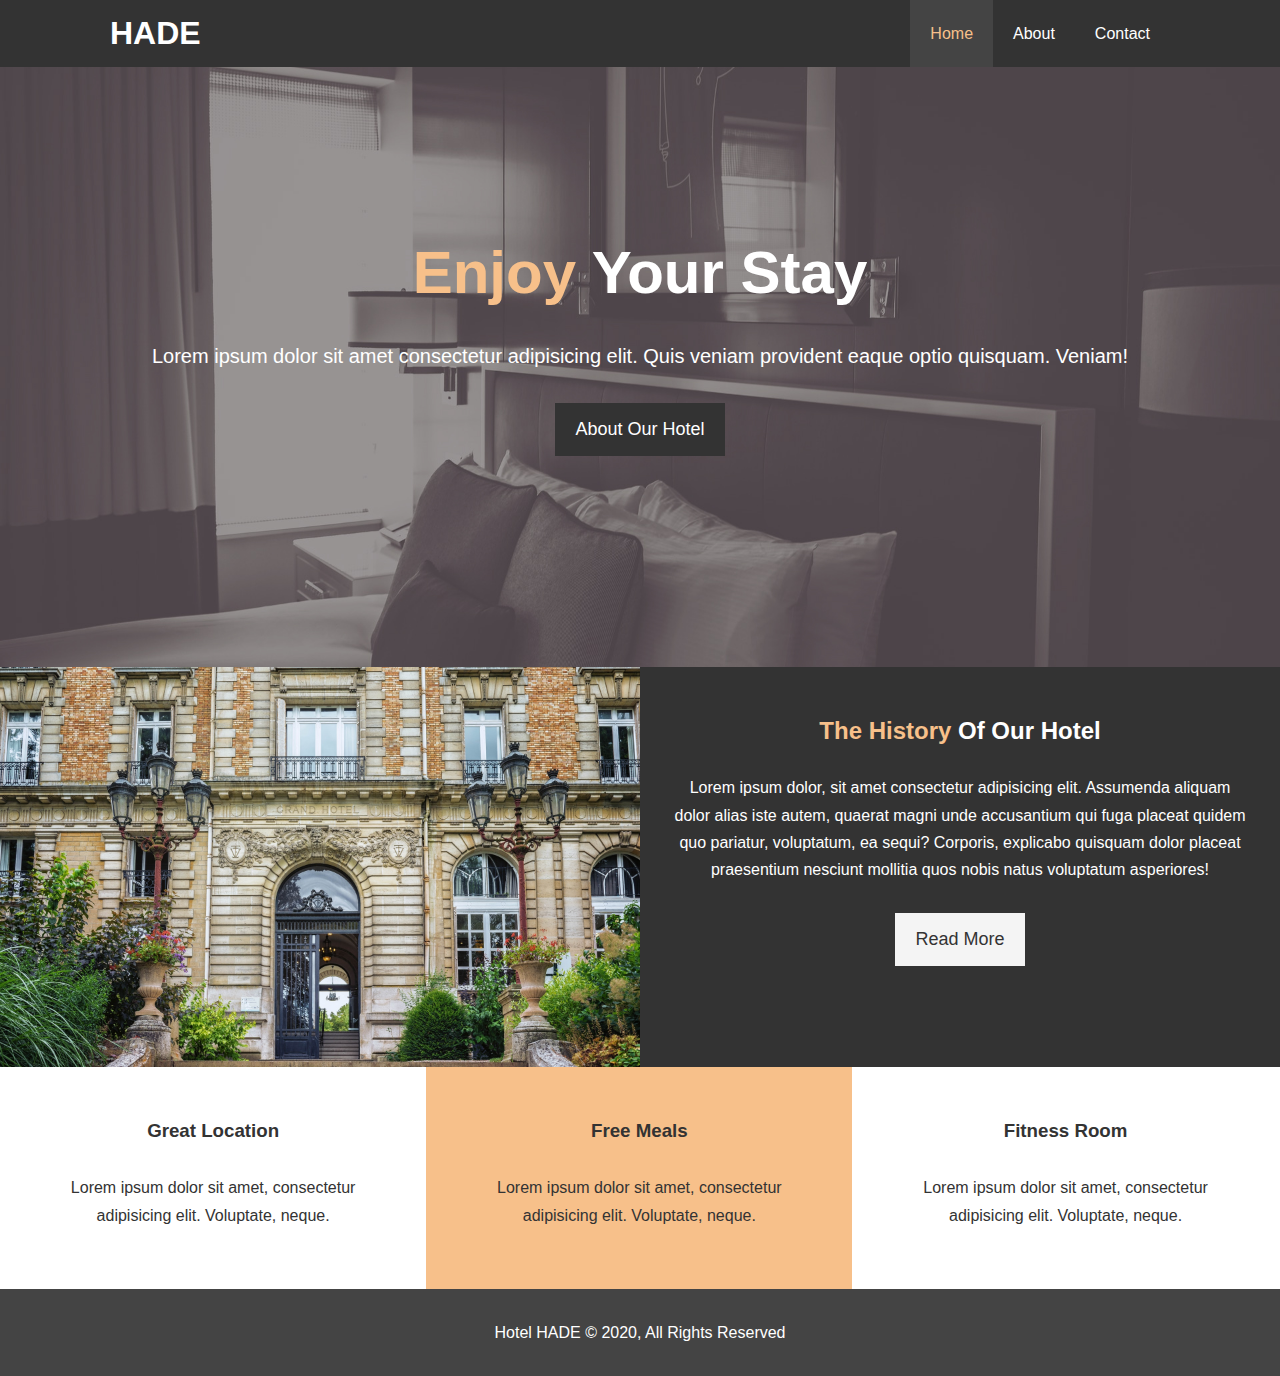
<file: index.html>
<!DOCTYPE html>
<html lang="en">
<head>
    <meta charset="UTF-8">
    <meta name="viewport" content="width=device-width, initial-scale=1.0">
    <meta name="description" content="Welcome to the most extraordinary hotel in Shimla, India">
    <meta name="keywords" content="hotel,shimla,hotel hill view,hillstation">
    <link rel="stylesheet" href="https://pro.fontawesome.com/releases/v5.10.0/css/all.css" integrity="sha384-AYmEC3Yw5cVb3ZcuHtOA93w35dYTsvhLPVnYs9eStHfGJvOvKxVfELGroGkvsg+p" crossorigin="anonymous"/>
    <link rel="stylesheet" href="css/style.css">
    <link rel="stylesheet" media="screen and (max-width: 768px)" href="css/mobile.css">
    <title>Hotel AD | Welcome</title>
</head>
<body>
    <header>
        <nav id="navbar">
            <div class="container">
                <h1 class="logo"><a href="index.html">HADE</a></h1>
                <ul>
                    <li><a class="current" href="index.html">Home</a></li>
                    <li><a href="about.html">About</a></li>
                    <li><a href="contact.html">Contact</a></li>
                </ul>
            </div>
        </nav>

        <div id="showcase">
            <div class="container">
                <div class="showcase-content">
                    <h1><span class="text-primary">Enjoy</span> Your Stay</h1>
                    <p class="lead">Lorem ipsum dolor sit amet consectetur adipisicing elit. Quis veniam provident eaque optio quisquam. Veniam!</p>
                    <a class="btn" href="about.html">About Our Hotel</a>
                </div>
            </div>
        </div>
    </header>

    <section id="home-info" class="bg-dark">
        <div class="info-img"></div>
        <div class="info-content">
            <h2><span class="text-primary">The History</span> Of Our Hotel</h2>
            <p>Lorem ipsum dolor, sit amet consectetur adipisicing elit. Assumenda
                aliquam dolor alias iste autem, quaerat magni unde accusantium qui
                fuga placeat quidem quo pariatur, voluptatum, ea sequi? Corporis,
                explicabo quisquam dolor placeat praesentium nesciunt mollitia quos
                nobis natus voluptatum asperiores!</p>
                <a href="about.html" class="btn btn-light">Read More</a>
        </div>
    </section>

    <section class="features">
        <div class="box bg-light">
            <i class="fas fa-hotel fa-3x"></i>
            <h3>Great Location</h3>
            <p>Lorem ipsum dolor sit amet, consectetur adipisicing elit. Voluptate, neque.</p>
        </div>
        <div class="box bg-primary ">
            <i class="fas fa-utensils fa-3x"></i>
            <h3>Free Meals</h3>
            <p>Lorem ipsum dolor sit amet, consectetur adipisicing elit. Voluptate, neque.</p></div>
        <div class="box bg-light">
            <i class="fas fa-dumbbell fa-3x"></i>
            <h3>Fitness Room</h3>
            <p>Lorem ipsum dolor sit amet, consectetur adipisicing elit. Voluptate, neque.</p>
        </div>
    </section>

    <div class="clr"></div>
    
    <footer id="main-footer" class="bg-dark">
        <p>Hotel HADE &copy; 2020, All Rights Reserved</p>
    </footer>
</body>
</html>
</file>
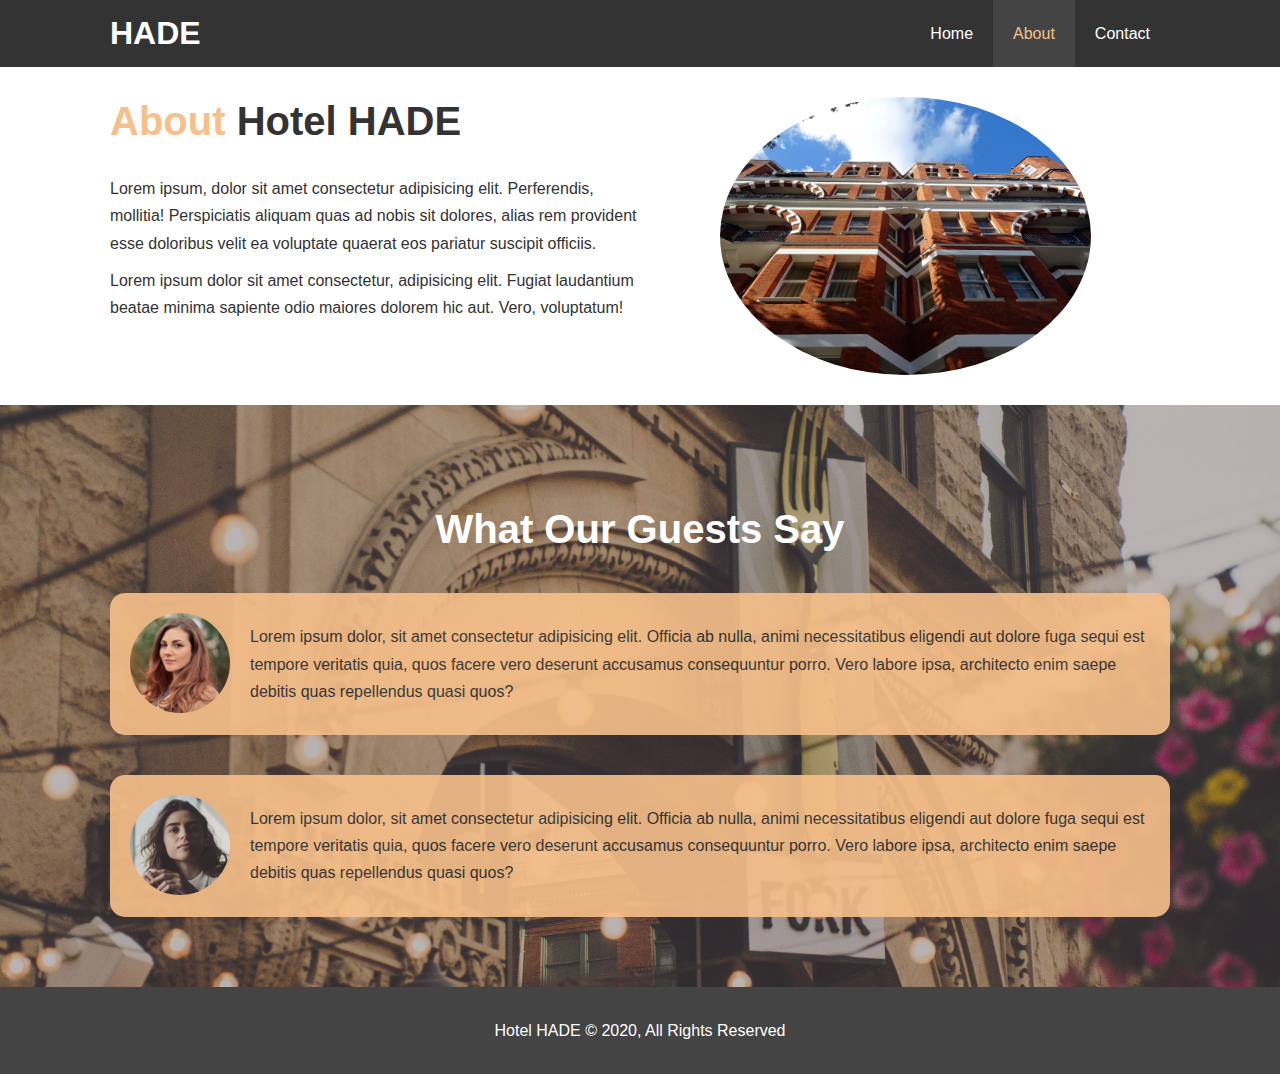
<file: about.html>
<!DOCTYPE html>
<html lang="en">
<head>
    <meta charset="UTF-8">
    <meta name="viewport" content="width=device-width, initial-scale=1.0">
    <meta name="description" content="Welcome to the most extraordinary hotel in Shimla, India">
    <meta name="keywords" content="hotel,shimla,hotel hill view,hillstation">
    <link rel="stylesheet" href="css/style.css">
    <link rel="stylesheet" media="screen and (max-width: 768px)" href="css/mobile.css">
    <title>Hotel AD | About</title>
</head>
<body>
    <header>
        <nav id="navbar">
            <div class="container">
                <h1 class="logo"><a href="index.html">HADE</a></h1>
                <ul>
                    <li><a href="index.html">Home</a></li>
                    <li><a  class="current" href="about.html">About</a></li>
                    <li><a href="contact.html">Contact</a></li>
                </ul>
            </div>
        </nav>
    </header>

    <section id="about-info" class="bg-light py-3">
        <div class="container">
            <div class="info-left">
                <h1 class="l-heading"><span class="text-primary">About</span> Hotel HADE</h1>
                <p>Lorem ipsum, dolor sit amet consectetur adipisicing elit. Perferendis, mollitia! Perspiciatis aliquam quas ad nobis sit dolores, alias rem provident esse doloribus velit ea voluptate quaerat eos pariatur suscipit officiis.</p>
                <p>Lorem ipsum dolor sit amet consectetur, adipisicing elit. Fugiat laudantium beatae minima sapiente odio maiores dolorem hic aut. Vero, voluptatum!</p>
            </div>
            <div class="info-right">
                <img src="./img/photo-2.jpg" alt="Hotel Image">
            </div>
        </div>
    </section>

    <div class="clr"></div>

    <section id="testimonials" class="py-3">
        <div class="container">
            <h2 class="l-heading">What Our Guests Say</h2>
            <div class="testimonial bg-primary">
                <img src="./img/person-1.jpg" alt="Samantha">
                <p>Lorem ipsum dolor, sit amet consectetur adipisicing elit. Officia ab nulla, animi necessitatibus eligendi aut dolore fuga sequi est tempore veritatis quia, quos facere vero deserunt accusamus consequuntur porro. Vero labore ipsa, architecto enim saepe debitis quas repellendus quasi quos?</p>
            </div>
            <div class="testimonial bg-primary">
                <img src="./img/person-2.jpg" alt="Jenna">
                <p>Lorem ipsum dolor, sit amet consectetur adipisicing elit. Officia ab nulla, animi necessitatibus eligendi aut dolore fuga sequi est tempore veritatis quia, quos facere vero deserunt accusamus consequuntur porro. Vero labore ipsa, architecto enim saepe debitis quas repellendus quasi quos?</p>
            </div>
        </div>
    </section>

    <footer id="main-footer" class="bg-dark">
        <p>Hotel HADE &copy; 2020, All Rights Reserved</p> 
    </footer>
</body>
</html>
</file>
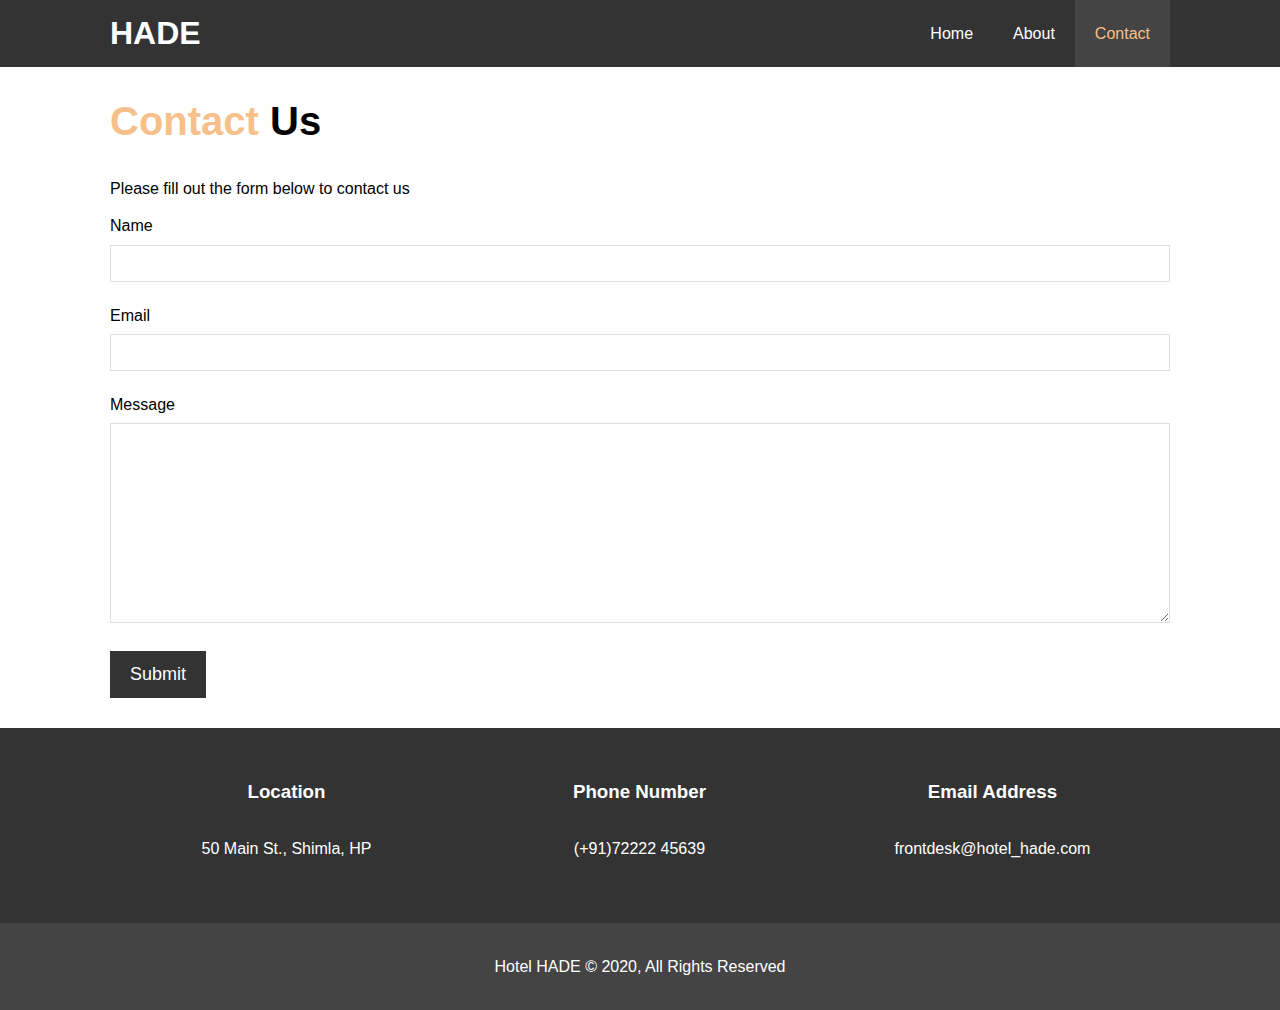
<file: contact.html>
<!DOCTYPE html>
<html lang="en">
<head>
    <meta charset="UTF-8">
    <meta name="viewport" content="width=device-width, initial-scale=1.0">
    <meta name="description" content="Welcome to the most extraordinary hotel in Shimla, India">
    <meta name="keywords" content="hotel,shimla,hotel hill view,hillstation">
    <link rel="stylesheet" href="https://pro.fontawesome.com/releases/v5.10.0/css/all.css" integrity="sha384-AYmEC3Yw5cVb3ZcuHtOA93w35dYTsvhLPVnYs9eStHfGJvOvKxVfELGroGkvsg+p" crossorigin="anonymous"/>
    <link rel="stylesheet" href="css/style.css">
    <link rel="stylesheet" media="screen and (max-width: 768px)" href="css/mobile.css">
    <title>Hotel AD | Contact</title>
</head>
<body>
    <header>
        <nav id="navbar">
            <div class="container">
                <h1 class="logo"><a href="index.html">HADE</a></h1>
                <ul>
                    <li><a href="index.html">Home</a></li>
                    <li><a href="about.html">About</a></li>
                    <li><a class="current" href="contact.html">Contact</a></li>
                </ul>
            </div>
        </nav>
    </header>

    <section id="contact-form" class="py-3">
        <div class="container">
            <h1 class="l-heading"><span class="text-primary">Contact</span> Us</h1>
            <p>Please fill out the form below to contact us</p>
            <form>
                <div class="form-group">
                    <label for="name">Name</label>
                    <input type="text" name="name" id="name">
                </div>
                <div class="form-group">
                    <label for="email">Email</label>
                    <input type="email" name="email" id="email">
                </div>
                <div class="form-group">
                    <label for="message">Message</label>
                    <textarea name="message" id="message"></textarea>
                </div>
                <button type="submit" class="btn">Submit</button>
            </form>
        </div>
    </section>

    <section id="contact-info" class="bg-dark">
        <div class="container">
            <div class="box ">
                <i class="fas fa-hotel fa-3x"></i>
                <h3>Location</h3>
                <p>50 Main St., Shimla, HP</p>
            </div>
            <div class="box">
                <i class="fas fa-phone fa-3x"></i>
                <h3>Phone Number</h3>
                <p>(+91)72222 45639</p>
            </div>
            <div class="box">
                <i class="fas fa-envelope fa-3x"></i>
                <h3>Email Address</h3>
                <p>frontdesk@hotel_hade.com</p>
            </div>
        </div>
    </section>
    
    <footer id="main-footer" class="bg-dark">
        <p>Hotel HADE &copy; 2020, All Rights Reserved</p> 
    </footer>
</body>
</html>
</file>
<file: css/mobile.css>
#navbar .logo {
    float: none;
    text-align: center;
}

#navbar ul, #navbar ul li {
    float: none;
}

#navbar ul li a {
    padding: 5px;
    border-bottom: #444 dotted 1px;
}

/*Showcase*/
#showcase {
    height: 100%
}

#showcase .showcase-content {
    padding-top: 70px;
    padding-bottom: 30px;
}

/* Home Info */
#home-info {
    height: 450px;
}
 
#home-info .info-img {
   display: none; 
}

#home-info .info-content {
    float: none;
    width: 100%;
}

/* Boxes */
.box {
    float: none;
    width: 100%;
}

/* About Info */
#about-info .info-right, #about-info .info-left {
    float: none;
    width: 100%;
}

#about-info .info-right {
    margin-top: 30px;
}

.l-heading {
    text-align: center;
}

/* Contact */
#contact-info .box {
    border-bottom: #444 dotted 1px;
}
</file>
<file: css/style.css>
/*CSS Reset*/
*{
    margin: 0;
    padding: 0;
    box-sizing: border-box; 
    /*We add 'border-box' to 'box-sizing' property so that the padding does not adds to the width of a box.*/
}

/*Main styling*/
body{
    font-family: 'Segoe UI', Tahoma, Geneva, Verdana, sans-serif;
    line-height: 1.7em;
}

a{
    color: #333;
    text-decoration: none;
}

h1, h2, h3{
    padding-bottom: 20px;
}

p{
    margin: 10px 0;
}

/*Utility classes*/

.container{
    margin: auto;
    max-width: 1100px;
    overflow: auto;
    padding: 0 20px ;
}

.text-primary{
    color:#f7c08a;
}

.lead{
    font-size: 20px;
}

.btn{
    display: inline-block;
    font-size: 18px;
    color: #fff;
    background: #333;
    padding: 13px 20px;
    border: none;
    cursor: pointer;
}

.btn-light {
    background: #f4f4f4;
    color: #333;
}

.btn:hover {
    background: #f7c08a;
    color: #333;
}

.bg-dark{
    background: #333;
    color: #fff;
}

.bg-light{
    background: #fff;
    color:#333;
}

.bg-primary {
    background: #f7c08a;
    color: #333;
}

.clr {
    clear: both;
}

.l-heading{
    font-size: 40px;
    line-height: 1.2;
}

/*Padding*/    
.py-1{padding: 10px 0;}
.py-2{padding: 20px 0;}
.py-3{padding: 30px 0;}

/*Navbar*/
#navbar{  
    background: #333;
    color: #fff;
    overflow: auto;
}

#navbar a{
    color: #fff;
}

#navbar .logo{
    float: left;
    padding-top: 20px;
}

#navbar ul{
    list-style: none;
    float: right;
}
 
#navbar ul li {
    float: left;
}

#navbar ul li a {
    display: block;
    padding: 20px;
    text-align: center ;
}

#navbar ul li a:hover,
#navbar ul li a.current  {
    background: #444; 
    color: #f7c08a;
}

/*Showcase*/
#showcase{
    background: url('../img/showcase.jpg') no-repeat center center/cover;
    height: 600px;
}

#showcase .showcase-content {
    color: #fff;
    text-align: center;
    padding-top: 170px;
}

#showcase .showcase-content h1{
    font-size: 60px;
    line-height: 1.2em;
}

#showcase .showcase-content p{
    padding-bottom: 20px;
    line-height: 1.7em;
}

/*home Info*/
#home-info{
    height: 400px;
}

#home-info .info-img {
    float: left;
    width: 50%;
    background: url('../img/photo-1.jpg')  no-repeat center center/cover;
    min-height: 100%;
}

#home-info .info-content {
    float: right;
    width: 50%;
    height: 100%;
    text-align: center;
    padding: 50px 30px;
    overflow: hidden;
}

#home-info .info-content p {
    padding-bottom: 20px;
}

/*Features*/
.box {
    float: left;  
    width: 33.3%;
    padding: 50px;
    text-align:center;
}

.box i {
    margin-bottom: 10px;
}

/* About Info */
#about-info .info-right {
    float: right;
    width: 50%;
    min-height: 100%;
  }
  
  #about-info .info-right img {
    display: block;
    margin: auto;
    width: 70%;
    border-radius: 50%;
  }
  
  #about-info .info-left {
    float: left;
    width: 50%;
    min-height: 100%;
  }

/*Testimonials*/
#testimonials {
    height: 100%;
    background: url('../img/test-bg.jpg') no-repeat center center/cover;
    padding-top: 100px;
}

#testimonials h2 {
    color: #fff;
    text-align: center;
    padding-bottom: 40px;
}

#testimonials .testimonial {
    padding: 20px;
    margin-bottom: 40px;
    border-radius: 15px;
    opacity: 0.9;
}

#testimonials .testimonial img {
    width: 100px;
    float: left;
    margin-right: 20px;
    border-radius: 50%;
}

/*Contact Form*/

#contact-form .form-group {
    margin-bottom: 20px;
}

#contact-form label {
    display: block;
    margin-bottom: 5px;
}

#contact-form input, 
#contact-form textarea {
    width: 100%;
    padding: 10px;
    border: #ddd 1px solid;
}

#contact-form input:focus, 
#contact-form textarea:focus {
    outline: none;
    border-color: #f7c08a;
}

#contact-form textarea {
    height: 200px;
}
/*Footer*/
#main-footer {
    text-align: center;
    background: #444;
    color: #fff;
    padding: 20px;
}
</file>
